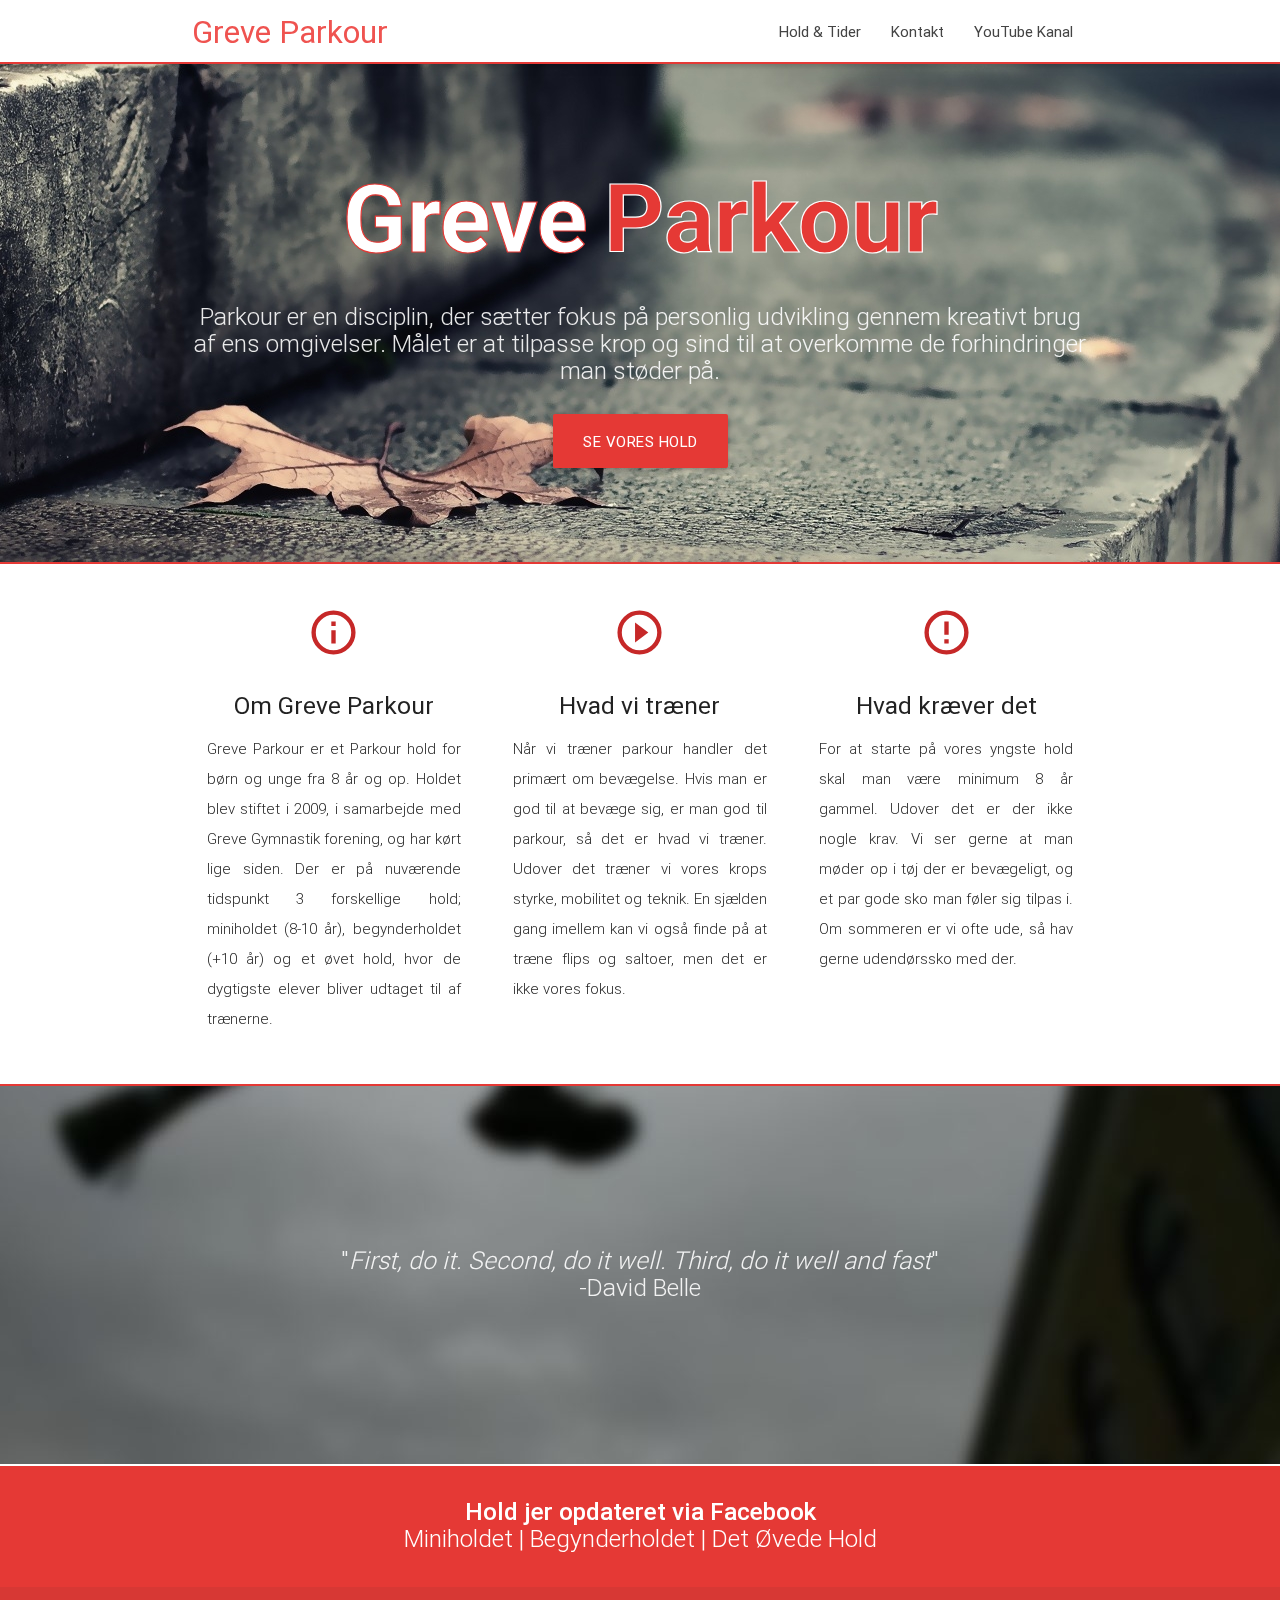
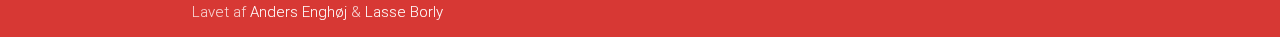
<file: index.html>
<!DOCTYPE html>
<html lang="en">
<head>
  <meta http-equiv="Content-Type" content="text/html; charset=UTF-8"/>
  <meta name="viewport" content="width=device-width, initial-scale=1, maximum-scale=1.0, user-scalable=no"/>
  <title>Greve Parkour</title>

  <!-- CSS  -->
  <link href="https://fonts.googleapis.com/icon?family=Material+Icons" rel="stylesheet">
  <link href="css/materialize.css" type="text/css" rel="stylesheet" media="screen,projection"/>
  <link href="css/app.css" type="text/css" rel="stylesheet" media="screen,projection"/>
</head>

<body>
<nav class="white" role="navigation">
  <div class="nav-wrapper container">
    <a href="index.html" class="brand-logo red-text text-lighten-1" id="logo-container">Greve Parkour</a>
    <ul class="right hide-on-med-and-down">
      <li><a href="hold.html">Hold & Tider</a></li>
      <li><a href="kontakt.html">Kontakt</a></li>
      <li><a target="self" href="https://www.youtube.com/user/GreveParkour">YouTube Kanal</a></li>
    </ul>

    <ul id="nav-mobile" class="side-nav">
      <li><a href="index.html">Hjem</a></li>
      <li><a href="hold.html">Hold & Tider</a></li>
      <li><a href="kontakt.html">Kontakt</a></li>
      <li><a target="self" href="https://www.youtube.com/user/GreveParkour">YouTube Kanal</a></li>
    </ul>
    <a href="#" data-activates="nav-mobile" class="button-collapse"><i class="material-icons">menu</i></a>
  </div>
</nav>
<main>

<div id="main">
<div id="index-banner" class="parallax-container valign-wrapper">
  <div class="section no-pad-bot">
    <div class="container">
      <br><br>
      <h1 class="header center gp-logo"><span class="greve white-text">Greve</span> <span class="parkour red-text text-darken-1">Parkour</span></h1>
      <div class="row center">
        <h5 class="header col s12 light">Parkour er en disciplin, der sætter fokus på personlig udvikling gennem kreativt brug af ens omgivelser. Målet er at tilpasse krop og sind til at overkomme de forhindringer man støder på.</h5>
      </div>
      <div class="row center">
      	<a href="hold.html" class="btn-large waves-effect waves-light red darken-1" id="download-button">Se vores hold</a>
      </div>
      <br><br>

    </div>
  </div>
  <!-- <div id="container">
<video autoplay loop muted style="width:100%;">
  <source src="video.webm" type="video/webm">
</video>
<div class="content">
  <h2>Boobs</h2>
</div>
</div> -->
  <div class="parallax">
  <!-- <video class="hide-on-small-only" id="top-vid" autoplay loop muted>
  <source src="Nichijou1.webm" type="video/webm">
</video> -->
<img class="header-img" src="images/header.jpg" alt="Unsplashed background img 1">
  </div>
</div>


<div class="container">
  <div class="section">

    <!--   Icon Section   -->
    <div class="row">
      <div class="col s12 m4">
        <div class="icon-block">
          <h2 class="center red-text text-darken-3"><i class="material-icons">info_outline</i></h2>
          <h5 class="center">Om Greve Parkour</h5>

          <p class="light justify">Greve Parkour er et Parkour hold for børn og unge fra 8 år og op. Holdet blev stiftet i 2009, i samarbejde med Greve Gymnastik forening, og har kørt lige siden. Der er på nuværende tidspunkt 3 forskellige hold; miniholdet (8-10 år), begynderholdet (+10 år) og et øvet hold, hvor de dygtigste elever bliver udtaget til af trænerne.</p>
        </div>
      </div>

      <div class="col s12 m4">
        <div class="icon-block">
          <h2 class="center red-text text-darken-3"><i class="material-icons">play_circle_outline</i></h2>
          <h5 class="center">Hvad vi træner</h5>

          <p class="light justify">Når vi træner parkour handler det primært om bevægelse. Hvis man er god til at bevæge sig, er man god til parkour, så det er hvad vi træner. Udover det træner vi vores krops styrke, mobilitet og teknik. En sjælden gang imellem kan vi også finde på at træne flips og saltoer, men det er ikke vores fokus.</p>
        </div>
      </div>

      <div class="col s12 m4">
        <div class="icon-block">
          <h2 class="center red-text text-darken-3"><i class="material-icons">error_outline</i></h2>
          <h5 class="center">Hvad kræver det</h5>

          <p class="light justify">For at starte på vores yngste hold skal man være minimum 8 år gammel. Udover det er der ikke nogle krav. Vi ser gerne at man møder op i tøj der er bevægeligt, og et par gode sko man føler sig tilpas i. Om sommeren er vi ofte ude, så hav gerne udendørssko med der.</p>
        </div>
      </div>
    </div>

  </div>
</div>

<div id="footer-banner" class="parallax-container valign-wrapper">
  <div class="section no-pad-bot">
    <div class="container">
      <div class="row center">
        <h5 class="header col s12 light">"<em>First, do it. Second, do it well. Third, do it well and fast</em>"<br>-David Belle</h5>
      </div>
    </div>
  </div>
  <div class="parallax"><img src="images/huge.jpg" alt="Unsplashed background img 3"></div>
</div>
</div>

</main>
<footer class="page-footer red darken-1">
<div class="container">
  <div class="row">
    <div class="col l12 s12">
      <h5 class="center-align white-text">
        <strong>Hold jer opdateret via Facebook</strong><br/>
        <span class="light">
          <a class="fb-links" target="self" href="https://www.facebook.com/groups/GreveParkourMini/">Miniholdet</a>
          | <a class="fb-links" target="self" href="https://www.facebook.com/groups/GreveParkourBegynder/">Begynderholdet</a>
          | <a class="fb-links" target="self" href="https://www.facebook.com/groups/GreveParkourCrazy/">Det Øvede Hold</a>
        </span>
      </h5>
      <p class="grey-text text-lighten-4"></p>
  </div>
</div>
</div>
<div class="footer-copyright">
  <div class="container">
  Lavet af <a class="white-text" href="#">Anders Enghøj</a> & <a class="white-text" href="http://blog.lasseborly.dk">Lasse Borly</a>
  </div>
</div>
</footer>

<!--  Scripts-->
<script src="https://code.jquery.com/jquery-2.1.1.min.js"></script>
<script src="js/materialize.js"></script>
<script src="js/init.js"></script>

</body>
</html>
</file>
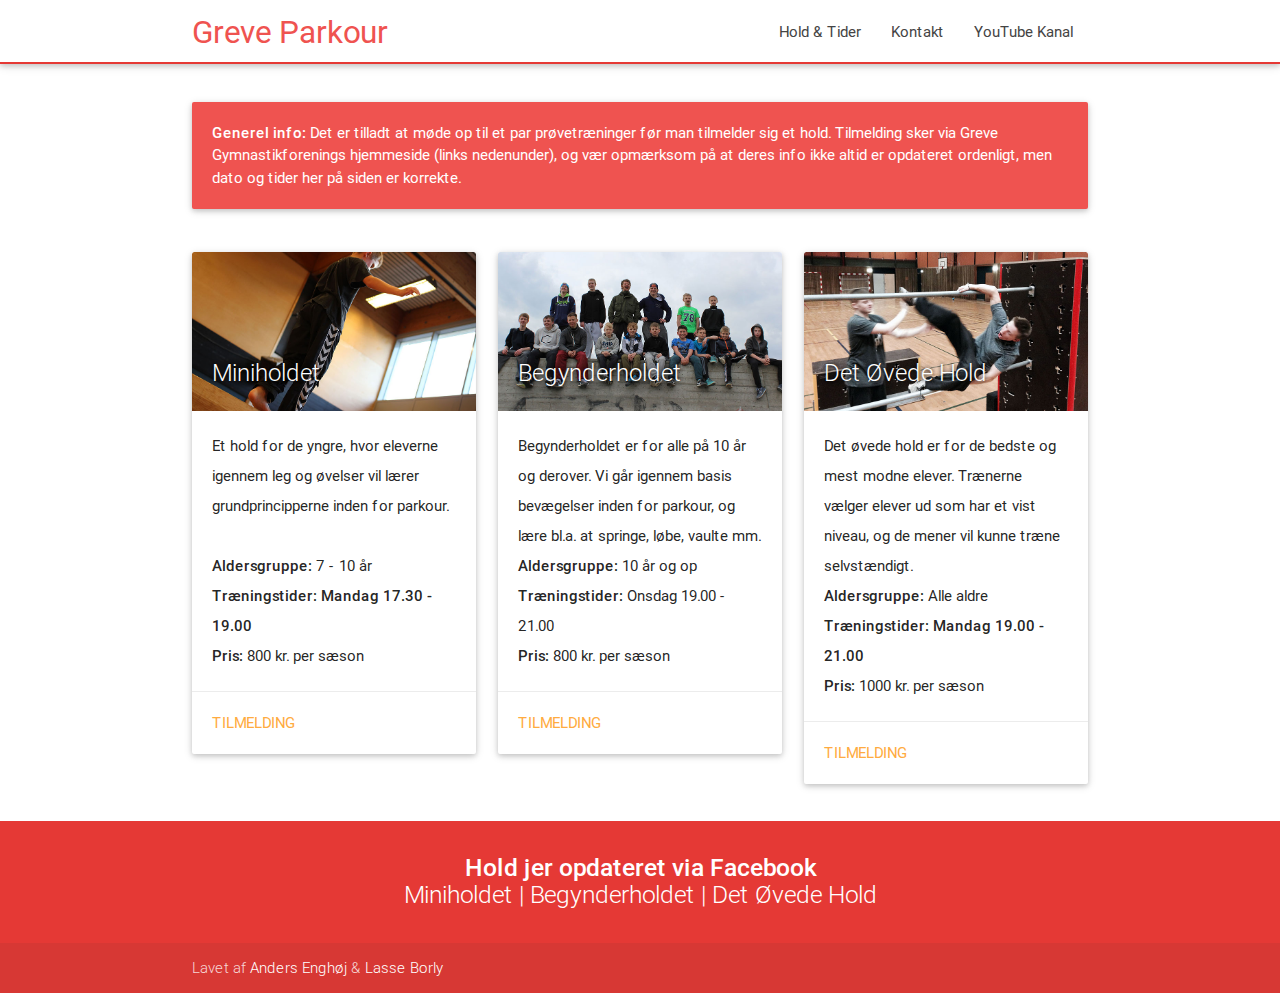
<file: hold.html>
<!DOCTYPE html>
<html lang="en">
<head>
  <meta http-equiv="Content-Type" content="text/html; charset=UTF-8"/>
  <meta name="viewport" content="width=device-width, initial-scale=1, maximum-scale=1.0, user-scalable=no"/>
  <title>Greve Parkour</title>

  <!-- CSS  -->
  <link href="https://fonts.googleapis.com/icon?family=Material+Icons" rel="stylesheet">
  <link href="css/materialize.css" type="text/css" rel="stylesheet" media="screen,projection"/>
  <link href="css/app.css" type="text/css" rel="stylesheet" media="screen,projection"/>
</head>

<body>
<nav class="white" role="navigation">
  <div class="nav-wrapper container">
    <a href="index.html" class="brand-logo red-text text-lighten-1" id="logo-container">Greve Parkour</a>
    <ul class="right hide-on-med-and-down">
      <li><a href="hold.html">Hold & Tider</a></li>
      <li><a href="kontakt.html">Kontakt</a></li>
      <li><a target="self" href="https://www.youtube.com/user/GreveParkour">YouTube Kanal</a></li>
    </ul>

    <ul id="nav-mobile" class="side-nav">
      <li><a href="index.html">Hjem</a></li>
      <li><a href="hold.html">Hold & Tider</a></li>
      <li><a href="kontakt.html">Kontakt</a></li>
      <li><a target="self" href="https://www.youtube.com/user/GreveParkour">YouTube Kanal</a></li>
    </ul>
    <a href="#" data-activates="nav-mobile" class="button-collapse"><i class="material-icons">menu</i></a>
  </div>
</nav>
<main>

<div class="container">
     <div class="row info-card">
      <div class="col s12 m12">
        <div class="card-panel red lighten-1">
          <span class="white-text"><strong>Generel info:</strong> Det er tilladt at møde op til et par prøvetræninger før man tilmelder sig et hold. Tilmelding sker via Greve Gymnastikforenings hjemmeside (links nedenunder), og vær opmærksom på at deres info ikke altid er opdateret ordenligt, men dato og tider her på siden er korrekte.
          </span>
        </div>
      </div>
    </div>

    <div class="row">
        <div class="col s12 m12 l4">
          <div class="card">
            <div class="card-image">
              <img src="images/team-mini.jpg">
              <span class="card-title text-shadow">Miniholdet</span>
            </div>
            <div class="card-content">
              <p>Et hold for de yngre, hvor eleverne igennem leg og øvelser vil lærer grundprincipperne inden for parkour.</p>
              <p>&#160;</p>
              <p><strong>Aldersgruppe:</strong> 7 - 10 år</p>
              <p><strong>Træningstider: Mandag 17.30 - 19.00</strong></p>
              <p><strong>Pris:</strong> 800 kr. per sæson</p>
            </div>
            <div class="card-action">
              <a target="self" href="http://www.grevegymnastik.dk/index.php/program/22-dag/mandag/70-hold-67-parkour-mini">Tilmelding</a>
            </div>
          </div>
        </div>

        <div class="col s12 m12 l4">
          <div class="card">
            <div class="card-image">
              <img src="images/team-begynder.jpg">
              <span class="card-title text-shadow">Begynderholdet</span>
            </div>
            <div class="card-content">
              <p>Begynderholdet er for alle på 10 år og derover. Vi går igennem basis bevægelser inden for parkour, og lære bl.a. at springe, løbe, vaulte mm.</p>
              <p><strong>Aldersgruppe:</strong> 10 år og op</p>
              <p><strong>Træningstider:</strong> Onsdag 19.00 - 21.00</p>
              <p><strong>Pris:</strong> 800 kr. per sæson</p>
            </div>
            <div class="card-action">
              <a href="http://www.grevegymnastik.dk/index.php/program/22-dag/mandag/221-hold-68-parkour-begymder">Tilmelding</a>
            </div>
          </div>
        </div>

        <div class="col s12 m12 l4">
          <div class="card">
            <div class="card-image">
              <img src="images/team-elite.jpg">
              <span class="card-title text-shadow">Det Øvede Hold</span>
            </div>
            <div class="card-content">
              <p>Det øvede hold er for de bedste og mest modne elever. Trænerne vælger elever ud som har et vist niveau, og de mener vil kunne træne selvstændigt.</p>
              <p><strong>Aldersgruppe:</strong> Alle aldre</p>
              <p><strong>Træningstider: Mandag 19.00 - 21.00</strong></p>
              <p><strong>Pris:</strong> 1000 kr. per sæson</p>
            </div>
            <div class="card-action">
              <a href="http://www.grevegymnastik.dk/index.php/program/22-dag/mandag/72-hold-69-parkour-ovede">Tilmelding</a>
            </div>
          </div>
        </div>
      </div>
  </div>
</main>
<footer class="page-footer red darken-1">
<div class="container">
  <div class="row">
    <div class="col l12 s12">
      <h5 class="center-align white-text">
        <strong>Hold jer opdateret via Facebook</strong><br/>
        <span class="light">
          <a class="fb-links" target="self" href="https://www.facebook.com/groups/GreveParkourMini/">Miniholdet</a>
          | <a class="fb-links" target="self" href="https://www.facebook.com/groups/GreveParkourBegynder/">Begynderholdet</a>
          | <a class="fb-links" target="self" href="https://www.facebook.com/groups/GreveParkourCrazy/">Det Øvede Hold</a>
        </span>
      </h5>
      <p class="grey-text text-lighten-4"></p>
  </div>
</div>
</div>
<div class="footer-copyright">
  <div class="container">
  Lavet af <a class="white-text" href="#">Anders Enghøj</a> & <a class="white-text" href="http://blog.lasseborly.dk">Lasse Borly</a>
  </div>
</div>
</footer>

<!--  Scripts-->
<script src="https://code.jquery.com/jquery-2.1.1.min.js"></script>
<script src="js/materialize.js"></script>
<script src="js/init.js"></script>

</body>
</html>
</file>
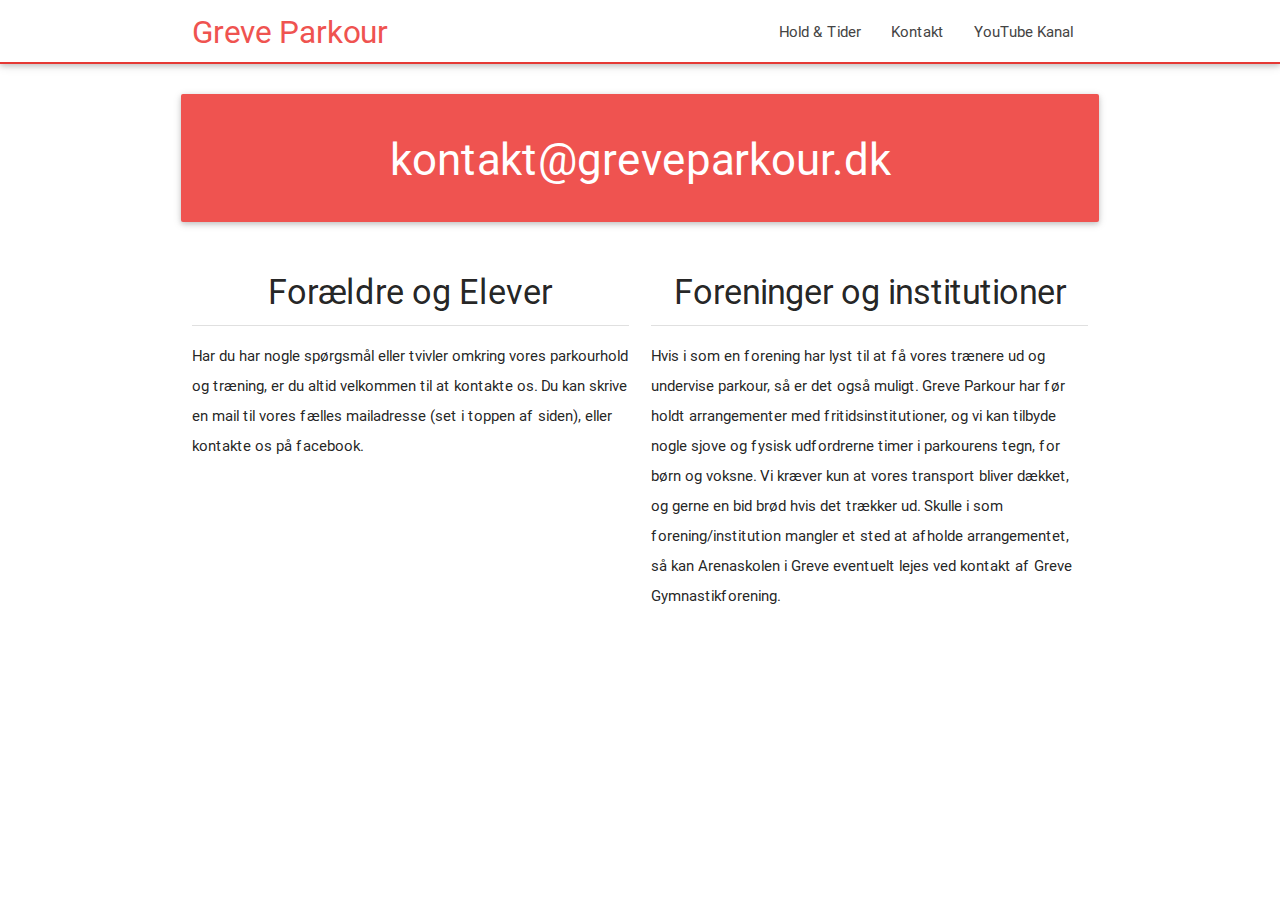
<file: kontakt.html>
<!DOCTYPE html>
<html lang="en">
<head>
  <meta http-equiv="Content-Type" content="text/html; charset=UTF-8"/>
  <meta name="viewport" content="width=device-width, initial-scale=1, maximum-scale=1.0, user-scalable=no"/>
  <title>Greve Parkour</title>

  <!-- CSS  -->
  <link href="https://fonts.googleapis.com/icon?family=Material+Icons" rel="stylesheet">
  <link href="css/materialize.css" type="text/css" rel="stylesheet" media="screen,projection"/>
  <link href="css/app.css" type="text/css" rel="stylesheet" media="screen,projection"/>
</head>

<body>
<nav class="white" role="navigation">
  <div class="nav-wrapper container">
    <a href="index.html" class="brand-logo red-text text-lighten-1" id="logo-container">Greve Parkour</a>
    <ul class="right hide-on-med-and-down">
      <li><a href="hold.html">Hold & Tider</a></li>
      <li><a href="kontakt.html">Kontakt</a></li>
      <li><a target="self" href="https://www.youtube.com/user/GreveParkour">YouTube Kanal</a></li>
    </ul>

    <ul id="nav-mobile" class="side-nav">
      <li><a href="index.html">Hjem</a></li>
      <li><a href="hold.html">Hold & Tider</a></li>
      <li><a href="kontakt.html">Kontakt</a></li>
      <li><a target="self" href="https://www.youtube.com/user/GreveParkour">YouTube Kanal</a></li>
    </ul>
    <a href="#" data-activates="nav-mobile" class="button-collapse"><i class="material-icons">menu</i></a>
  </div>
</nav>
<main>

<div class="container">
   <div class="row info-card">
      <div class="card-panel red lighten-1 center white-text">
         <h3 class="contact-mail">kontakt@greveparkour.dk</h3>
      </div>
   </div>
   <div class="row">
      <div class="col m6 s12">
         <h4 class="center">Forældre og Elever</h4>
         <div class="divider"></div>
         <p>Har du har nogle spørgsmål eller tvivler omkring vores parkourhold og træning, er du altid velkommen til at kontakte os. Du kan skrive en mail til vores fælles mailadresse (set i toppen af siden), eller kontakte os på facebook.</p>
      </div>
      <div class="col m6 s12">
         <h4 class="center">Foreninger og institutioner</h4>
         <div class="divider"></div>
         <p>Hvis i som en forening har lyst til at få vores trænere ud og undervise parkour, så er det også muligt. Greve Parkour har før holdt arrangementer med fritidsinstitutioner, og vi kan tilbyde nogle sjove og fysisk udfordrerne timer i parkourens tegn, for børn og voksne. Vi kræver kun at vores transport bliver dækket, og gerne en bid brød hvis det trækker ud. Skulle i som forening/institution mangler et sted at afholde arrangementet, så kan Arenaskolen i Greve eventuelt lejes ved kontakt af Greve Gymnastikforening.</p>
      </div>
   </div>
</div>
<?php require 'footer.php';?>
</file>
<file: css/app.css>
nav ul a,
nav .brand-logo {
  color: #444;
}

p {
  line-height: 2rem;
}

nav {
  border-bottom: 2px solid #e53935;
}

.info-card {
  margin-top: 30px;
}

li > a.active {
      background-color: rgba(0,0,0,0.1);
}

.side-nav li {
    float: none;
    padding: 0 0px;
}

#index-banner {
  border-bottom: 2px solid #e53935;
}

#footer-banner {
  border-top: 2px solid #e53935;
}

.page-footer {
  border-top: 2px solid #fff;
}

h1.header span.greve {
  font-weight: bold;
  font-size: 1.5em;
  -webkit-text-stroke: 1.2px #e53935;
}

h1.header span.parkour {
  font-weight: bold;
  font-size: 1.5em;
  -webkit-text-stroke: 1.2px #fff;
}

.justify {
  text-align: justify;
}

.facebook-color {
  color: #8b9dc3;
}

.button-collapse {
  color: #e53935;
}

.parallax-container {
  min-height: 380px;
  line-height: 0;
  height: auto;
  color: rgba(255,255,255,.9);
}
  .parallax-container .section {
    width: 100%;
  }

@media only screen and (max-width : 992px) {
  .parallax-container .section {
    position: absolute;
    top: 40%;
  }
  #index-banner .section {
    top: 10%;
  }
}

@media only screen and (max-width : 600px) {
  #index-banner .section {
    top: 0;
  }
}

.icon-block {
  padding: 0 15px;
}
.icon-block .material-icons {
  font-size: inherit;
}

footer.page-footer {
  margin: 0;
}

/*.gp-logo {
  text-transform: uppercase;
  font-weight: bold;
  font-family: 'Anton', sans-serif;
}*/

/*.gp-greve {
  color: white;
}

.gp-parkour {
  color: red;
}*/

#index-banner {
  min-height: 500px;
}

#container {
  position: relative;
  overflow: hidden;
}

#container .content {
  position: absolute;
  top: 0;
  left: 0;
}

.fb-links {
  color: white;
}

.fb-links:hover {
  opacity: 0.8;
}

#top-vid {
  width: 100%;
  height: auto;
}

.text-shadow {
	    text-shadow: 0px 0px 4px rgba(0, 0, 0, 1);
}

body {
    display: flex;
    min-height: 100vh;
    flex-direction: column;
  }

main {
    flex: 1 0 auto;
  }

@media only screen and (max-width : 900px) {
  #top-vid {
    width: auto;
    height: 100%; } }

@media only screen and (min-width : 600px) {
  .show-on-small-only, .show-on-small-and-down {
    display: none !important; } }

@media only screen and (max-width : 600px) {
  .gp-logo {
    font-size: 3rem !important; }
  .header-img {
  	-webkit-filter: blur(6px);
  	filter: blur(6px);
  	-webkit-transition : -webkit-filter 1000ms linear
  	}
  #index-banner {
    min-height: 550px;
  	}
  .contact-mail {
  	font-size: 1.5rem;
  	} }
</file>
